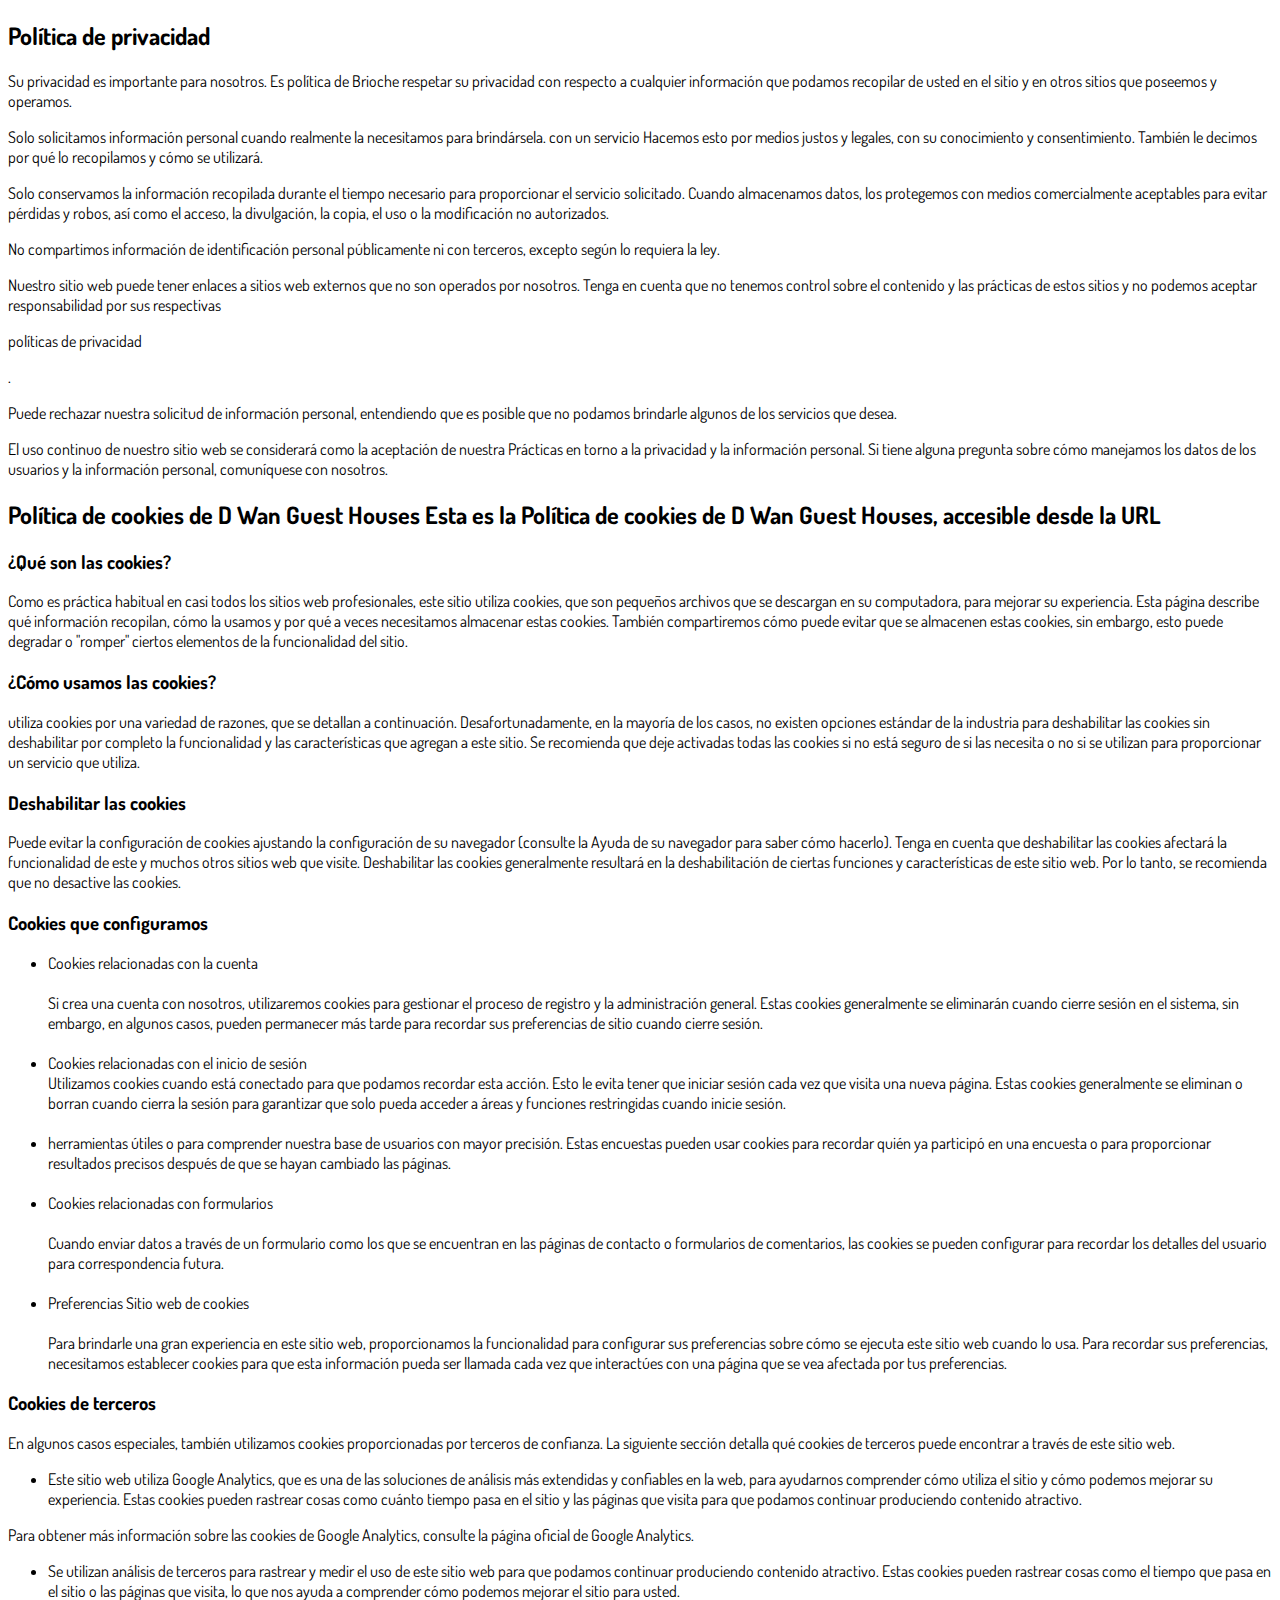
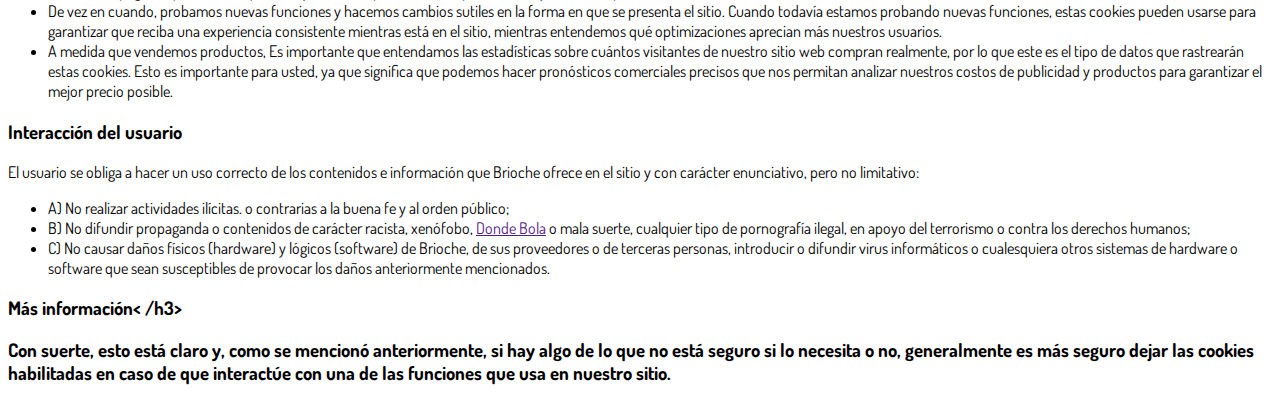
<file: politica-de-privacidade.html>
<!DOCTYPE html>
<html lang="pt-br">
  <head>
    <meta charset="utf-8">
    <meta name="viewport" content="width=device-width, initial-scale=1, shrink-to-fit=no">

    <link rel="stylesheet" href="https://stackpath.bootstrapcdn.com/bootstrap/4.1.3/css/bootstrap.min.css" integrity="sha384-MCw98/SFnGE8fJT3GXwEOngsV7Zt27NXFoaoApmYm81iuXoPkFOJwJ8ERdknLPMO" crossorigin="anonymous">

    <link rel="preconnect" href="https://fonts.googleapis.com">
    <link rel="preconnect" href="https://fonts.gstatic.com" crossorigin>
    <link href="https://fonts.googleapis.com/css2?family=Dosis:wght@200;300;400;500;600;700;800&display=swap" rel="stylesheet">
    
    <!-- Ícone da Página -->
    <link rel="shortcut icon" type="image/jpg" href="./assets/img/favicon.png">

    <!-- Título da Página -->
    <title>Política de Privacidade | Protocolo Zero Barriga</title>
    
    <style type="text/css">
      body {
        font-family: 'Dosis', sans-serif;
      }
    </style>

  </head>
  <body>
    
    <div class="container py-5">
      <div class="row justify-content-center">
        <div class="col-lg-8">
        <h2>Política de privacidad</h2> <p>Su privacidad es importante para nosotros. Es política de Brioche respetar su privacidad con respecto a cualquier información que podamos recopilar de usted en el sitio y en otros sitios que poseemos y operamos.</p> <p>Solo solicitamos información personal cuando realmente la necesitamos para brindársela. con un servicio Hacemos esto por medios justos y legales, con su conocimiento y consentimiento. También le decimos por qué lo recopilamos y cómo se utilizará. </p> <p>Solo conservamos la información recopilada durante el tiempo necesario para proporcionar el servicio solicitado. Cuando almacenamos datos, los protegemos con medios comercialmente aceptables para evitar pérdidas y robos, así como el acceso, la divulgación, la copia, el uso o la modificación no autorizados.</p> <p> No compartimos información de identificación personal públicamente ni con terceros, excepto según lo requiera la ley.</p> <p>Nuestro sitio web puede tener enlaces a sitios web externos que no son operados por nosotros. Tenga en cuenta que no tenemos control sobre el contenido y las prácticas de estos sitios y no podemos aceptar responsabilidad por sus respectivas <p>políticas de privacidad</p>. <p>Puede rechazar nuestra solicitud de información personal, entendiendo que es posible que no podamos brindarle algunos de los servicios que desea.</p> <p>El uso continuo de nuestro sitio web se considerará como la aceptación de nuestra Prácticas en torno a la privacidad y la información personal. Si tiene alguna pregunta sobre cómo manejamos los datos de los usuarios y la información personal, comuníquese con nosotros.</p> <h2> Política de cookies de D Wan Guest Houses Esta es la Política de cookies de D Wan Guest Houses, accesible desde la URL</h2> <h3>¿Qué son las cookies?</h3> <p>Como es práctica habitual en casi todos los sitios web profesionales, este sitio utiliza cookies, que son pequeños archivos que se descargan en su computadora, para mejorar su experiencia. Esta página describe qué información recopilan, cómo la usamos y por qué a veces necesitamos almacenar estas cookies. También compartiremos cómo puede evitar que se almacenen estas cookies, sin embargo, esto puede degradar o "romper" ciertos elementos de la funcionalidad del sitio.</p> <h3>¿Cómo usamos las cookies?</h3> <p> utiliza cookies por una variedad de razones, que se detallan a continuación. Desafortunadamente, en la mayoría de los casos, no existen opciones estándar de la industria para deshabilitar las cookies sin deshabilitar por completo la funcionalidad y las características que agregan a este sitio. Se recomienda que deje activadas todas las cookies si no está seguro de si las necesita o no si se utilizan para proporcionar un servicio que utiliza.</p> <h3>Deshabilitar las cookies</h3> <p>Puede evitar la configuración de cookies ajustando la configuración de su navegador (consulte la Ayuda de su navegador para saber cómo hacerlo). Tenga en cuenta que deshabilitar las cookies afectará la funcionalidad de este y muchos otros sitios web que visite. Deshabilitar las cookies generalmente resultará en la deshabilitación de ciertas funciones y características de este sitio web. Por lo tanto, se recomienda que no desactive las cookies.</p> <h3>Cookies que configuramos</h3> <ul> <li> Cookies relacionadas con la cuenta<br><br> Si crea una cuenta con nosotros, utilizaremos cookies para gestionar el proceso de registro y la administración general. Estas cookies generalmente se eliminarán cuando cierre sesión en el sistema, sin embargo, en algunos casos, pueden permanecer más tarde para recordar sus preferencias de sitio cuando cierre sesión.<br><br> </li> <li> Cookies relacionadas con el inicio de sesión <br> Utilizamos cookies cuando está conectado para que podamos recordar esta acción. Esto le evita tener que iniciar sesión cada vez que visita una nueva página. Estas cookies generalmente se eliminan o borran cuando cierra la sesión para garantizar que solo pueda acceder a áreas y funciones restringidas cuando inicie sesión.<br><br> </li> <li> herramientas útiles o para comprender nuestra base de usuarios con mayor precisión. Estas encuestas pueden usar cookies para recordar quién ya participó en una encuesta o para proporcionar resultados precisos después de que se hayan cambiado las páginas.<br><br> </li> <li> Cookies relacionadas con formularios<br><br> Cuando enviar datos a través de un formulario como los que se encuentran en las páginas de contacto o formularios de comentarios, las cookies se pueden configurar para recordar los detalles del usuario para correspondencia futura.<br><br> </li> <li> Preferencias Sitio web de cookies<br><br> Para brindarle una gran experiencia en este sitio web, proporcionamos la funcionalidad para configurar sus preferencias sobre cómo se ejecuta este sitio web cuando lo usa. Para recordar sus preferencias, necesitamos establecer cookies para que esta información pueda ser llamada cada vez que interactúes con una página que se vea afectada por tus preferencias.<br> </li> </ul> <h3>Cookies de terceros</h3> <p>En algunos casos especiales, también utilizamos cookies proporcionadas por terceros de confianza. La siguiente sección detalla qué cookies de terceros puede encontrar a través de este sitio web.</p> <ul> <li> Este sitio web utiliza Google Analytics, que es una de las soluciones de análisis más extendidas y confiables en la web, para ayudarnos comprender cómo utiliza el sitio y cómo podemos mejorar su experiencia. Estas cookies pueden rastrear cosas como cuánto tiempo pasa en el sitio y las páginas que visita para que podamos continuar produciendo contenido atractivo. </li> </ul> <p> Para obtener más información sobre las cookies de Google Analytics, consulte la página oficial de Google Analytics.</p> <ul> <li> Se utilizan análisis de terceros para rastrear y medir el uso de este sitio web para que podamos continuar produciendo contenido atractivo. Estas cookies pueden rastrear cosas como el tiempo que pasa en el sitio o las páginas que visita, lo que nos ayuda a comprender cómo podemos mejorar el sitio para usted.</li> <li> De vez en cuando, probamos nuevas funciones y hacemos cambios sutiles en la forma en que se presenta el sitio. Cuando todavía estamos probando nuevas funciones, estas cookies pueden usarse para garantizar que reciba una experiencia consistente mientras está en el sitio, mientras entendemos qué optimizaciones aprecian más nuestros usuarios.</li> <li> A medida que vendemos productos, Es importante que entendamos las estadísticas sobre cuántos visitantes de nuestro sitio web compran realmente, por lo que este es el tipo de datos que rastrearán estas cookies. Esto es importante para usted, ya que significa que podemos hacer pronósticos comerciales precisos que nos permitan analizar nuestros costos de publicidad y productos para garantizar el mejor precio posible.</li> </ul> <h3>Interacción del usuario</h3 > <p >El usuario se obliga a hacer un uso correcto de los contenidos e información que Brioche ofrece en el sitio y con carácter enunciativo, pero no limitativo:</p> <ul> <li>A) No realizar actividades ilícitas. o contrarias a la buena fe y al orden público;</li> <li>B) No difundir propaganda o contenidos de carácter racista, xenófobo, <a style='color: heredar !importante; decoración de texto: ninguno ! importante; ' href=''>Donde Bola</a> o mala suerte, cualquier tipo de pornografía ilegal, en apoyo del terrorismo o contra los derechos humanos;</li> <li>C) No causar daños físicos (hardware) y lógicos (software) de Brioche, de sus proveedores o de terceras personas, introducir o difundir virus informáticos o cualesquiera otros sistemas de hardware o software que sean susceptibles de provocar los daños anteriormente mencionados.</li> </ul> <h3>Más información< /h3> <p>Con suerte, esto está claro y, como se mencionó anteriormente, si hay algo de lo que no está seguro si lo necesita o no, generalmente es más seguro dejar las cookies habilitadas en caso de que interactúe con una de las funciones que usa en nuestro sitio. </p> <p>
        </div>
      </div>
    </div>

    <script src="https://code.jquery.com/jquery-3.3.1.slim.min.js" integrity="sha384-q8i/X+965DzO0rT7abK41JStQIAqVgRVzpbzo5smXKp4YfRvH+8abtTE1Pi6jizo" crossorigin="anonymous"></script>
    <script src="https://cdnjs.cloudflare.com/ajax/libs/popper.js/1.14.3/umd/popper.min.js" integrity="sha384-ZMP7rVo3mIykV+2+9J3UJ46jBk0WLaUAdn689aCwoqbBJiSnjAK/l8WvCWPIPm49" crossorigin="anonymous"></script>
    <script src="https://stackpath.bootstrapcdn.com/bootstrap/4.1.3/js/bootstrap.min.js" integrity="sha384-ChfqqxuZUCnJSK3+MXmPNIyE6ZbWh2IMqE241rYiqJxyMiZ6OW/JmZQ5stwEULTy" crossorigin="anonymous"></script>
  </body>
</html>
</file>
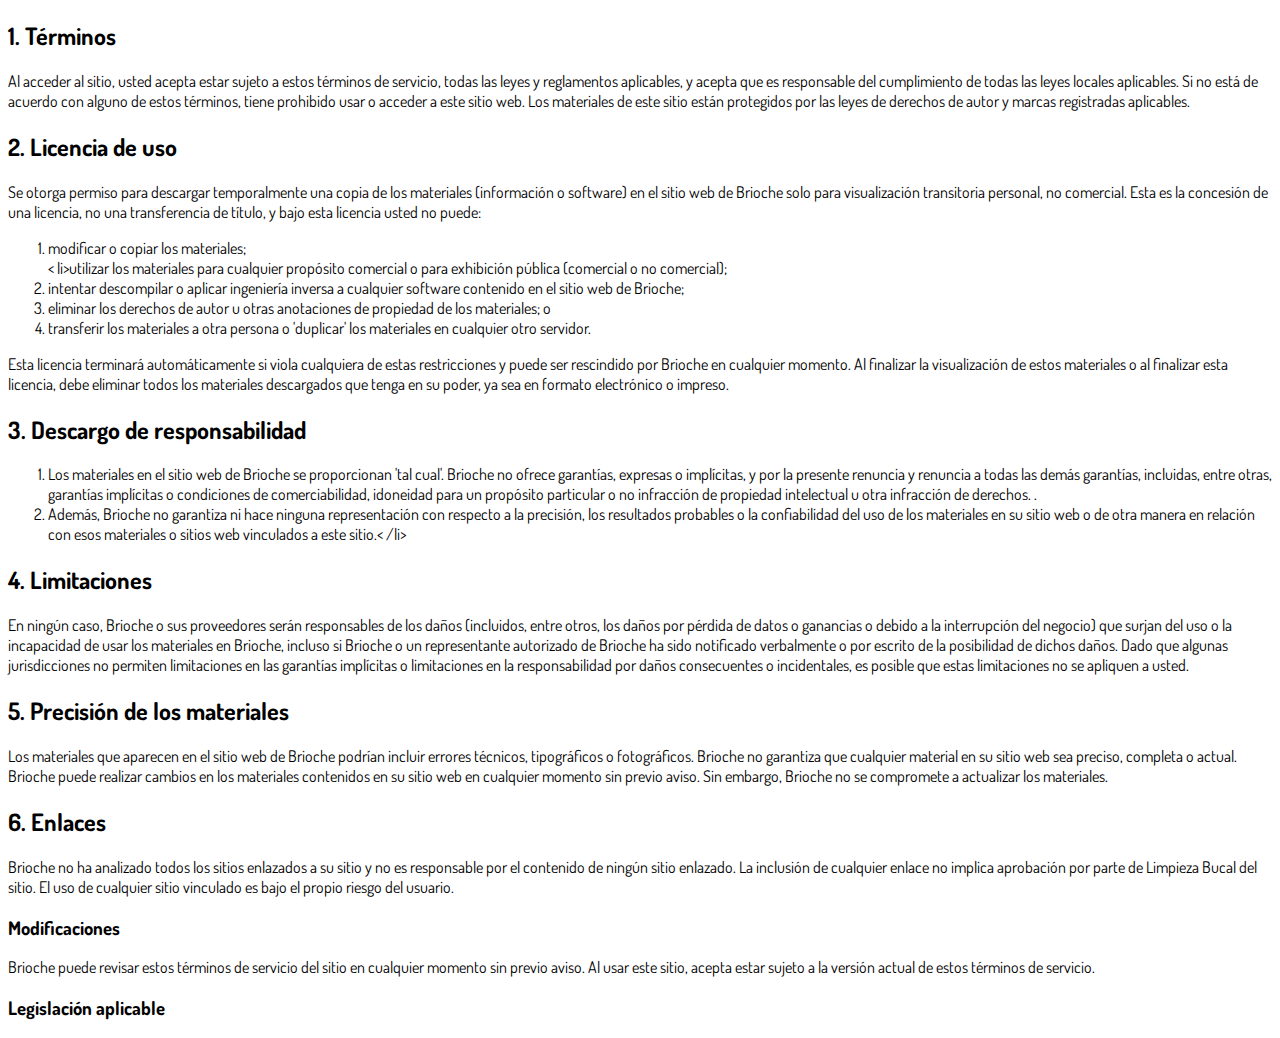
<file: termos-de-uso.html>
<!DOCTYPE html>
<html lang="pt-br">
  <head>
    <meta charset="utf-8">
    <meta name="viewport" content="width=device-width, initial-scale=1, shrink-to-fit=no">

    <link rel="stylesheet" href="https://stackpath.bootstrapcdn.com/bootstrap/4.1.3/css/bootstrap.min.css" integrity="sha384-MCw98/SFnGE8fJT3GXwEOngsV7Zt27NXFoaoApmYm81iuXoPkFOJwJ8ERdknLPMO" crossorigin="anonymous">

    <link rel="preconnect" href="https://fonts.googleapis.com">
    <link rel="preconnect" href="https://fonts.gstatic.com" crossorigin>
    <link href="https://fonts.googleapis.com/css2?family=Dosis:wght@200;300;400;500;600;700;800&display=swap" rel="stylesheet">
    
    <!-- Ícone da Página -->
    <link rel="shortcut icon" type="image/jpg" href="./assets/img/favicon.png">

    <!-- Título da Página -->
    <title>Termos de Uso | Protocolo Zero Barriga</title>
    
    <style type="text/css">
      body {
        font-family: 'Dosis', sans-serif;
      }
    </style>

  </head>
  <body>
    
    <div class="container py-5">
      <div class="row justify-content-center">
        <div class="col-lg-8">
            <h2>1. Términos</h2> <p>Al acceder al sitio, usted acepta estar sujeto a estos términos de servicio, todas las leyes y reglamentos aplicables, y acepta que es responsable del cumplimiento de todas las leyes locales aplicables. Si no está de acuerdo con alguno de estos términos, tiene prohibido usar o acceder a este sitio web. Los materiales de este sitio están protegidos por las leyes de derechos de autor y marcas registradas aplicables.</p> <h2>2. Licencia de uso</h2> <p>Se otorga permiso para descargar temporalmente una copia de los materiales (información o software) en el sitio web de Brioche solo para visualización transitoria personal, no comercial. Esta es la concesión de una licencia, no una transferencia de título, y bajo esta licencia usted no puede: </p> <ol> <li>modificar o copiar los materiales; </li> < li>utilizar los materiales para cualquier propósito comercial o para exhibición pública (comercial o no comercial); </li> <li>intentar descompilar o aplicar ingeniería inversa a cualquier software contenido en el sitio web de Brioche; </li> <li>eliminar los derechos de autor u otras anotaciones de propiedad de los materiales; o </li> <li>transferir los materiales a otra persona o 'duplicar' los materiales en cualquier otro servidor.</li> </ol> <p>Esta licencia terminará automáticamente si viola cualquiera de estas restricciones y puede ser rescindido por Brioche en cualquier momento. Al finalizar la visualización de estos materiales o al finalizar esta licencia, debe eliminar todos los materiales descargados que tenga en su poder, ya sea en formato electrónico o impreso.</p> <h2>3. Descargo de responsabilidad</h2> <ol> <li>Los materiales en el sitio web de Brioche se proporcionan 'tal cual'. Brioche no ofrece garantías, expresas o implícitas, y por la presente renuncia y renuncia a todas las demás garantías, incluidas, entre otras, garantías implícitas o condiciones de comerciabilidad, idoneidad para un propósito particular o no infracción de propiedad intelectual u otra infracción de derechos. . </li> <li>Además, Brioche no garantiza ni hace ninguna representación con respecto a la precisión, los resultados probables o la confiabilidad del uso de los materiales en su sitio web o de otra manera en relación con esos materiales o sitios web vinculados a este sitio.< /li> </ol> <h2>4. Limitaciones</h2> <p> En ningún caso, Brioche o sus proveedores serán responsables de los daños (incluidos, entre otros, los daños por pérdida de datos o ganancias o debido a la interrupción del negocio) que surjan del uso o la incapacidad de usar los materiales en Brioche, incluso si Brioche o un representante autorizado de Brioche ha sido notificado verbalmente o por escrito de la posibilidad de dichos daños. Dado que algunas jurisdicciones no permiten limitaciones en las garantías implícitas o limitaciones en la responsabilidad por daños consecuentes o incidentales, es posible que estas limitaciones no se apliquen a usted.</p> <h2>5. Precisión de los materiales</h2> <p>Los materiales que aparecen en el sitio web de Brioche podrían incluir errores técnicos, tipográficos o fotográficos. Brioche no garantiza que cualquier material en su sitio web sea preciso, completa o actual. Brioche puede realizar cambios en los materiales contenidos en su sitio web en cualquier momento sin previo aviso. Sin embargo, Brioche no se compromete a actualizar los materiales.</p> <h2>6. Enlaces</h2> <p>Brioche no ha analizado todos los sitios enlazados a su sitio y no es responsable por el contenido de ningún sitio enlazado. La inclusión de cualquier enlace no implica aprobación por parte de Limpieza Bucal del sitio. El uso de cualquier sitio vinculado es bajo el propio riesgo del usuario.</p> <h3>Modificaciones</h3> <p>Brioche puede revisar estos términos de servicio del sitio en cualquier momento sin previo aviso. Al usar este sitio, acepta estar sujeto a la versión actual de estos términos de servicio.</p> <h3>Legislación aplicable</h3> </li>
        </div>
      </div>
    </div>

    <script src="https://code.jquery.com/jquery-3.3.1.slim.min.js" integrity="sha384-q8i/X+965DzO0rT7abK41JStQIAqVgRVzpbzo5smXKp4YfRvH+8abtTE1Pi6jizo" crossorigin="anonymous"></script>
    <script src="https://cdnjs.cloudflare.com/ajax/libs/popper.js/1.14.3/umd/popper.min.js" integrity="sha384-ZMP7rVo3mIykV+2+9J3UJ46jBk0WLaUAdn689aCwoqbBJiSnjAK/l8WvCWPIPm49" crossorigin="anonymous"></script>
    <script src="https://stackpath.bootstrapcdn.com/bootstrap/4.1.3/js/bootstrap.min.js" integrity="sha384-ChfqqxuZUCnJSK3+MXmPNIyE6ZbWh2IMqE241rYiqJxyMiZ6OW/JmZQ5stwEULTy" crossorigin="anonymous"></script>
  </body>
</html>
</file>
